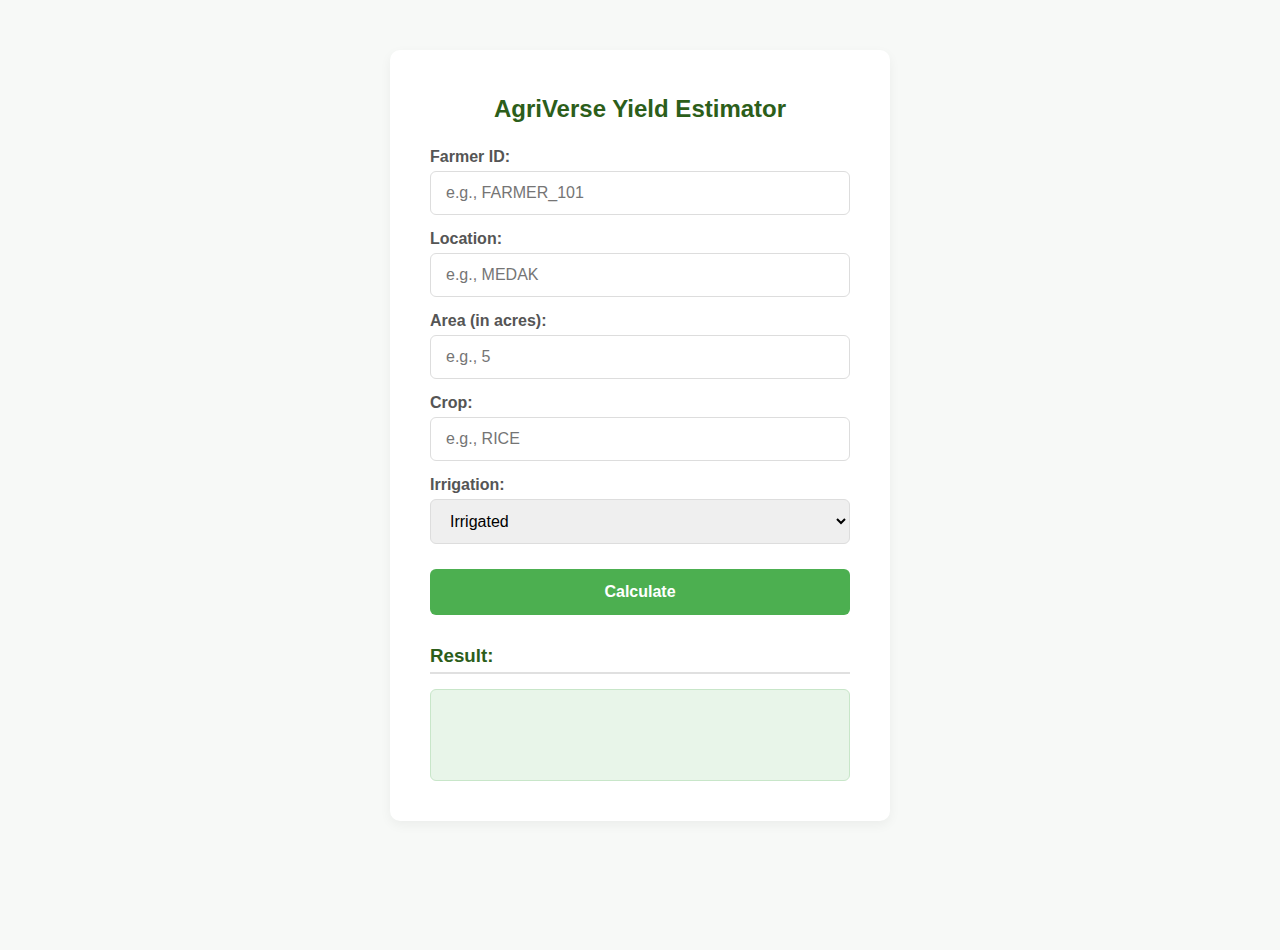
<file: Revenue.html>
<!DOCTYPE html>
<html>
<head>
    <title>Yield Calculator</title>
    
    <style>
        /* --- General Styles --- */
        body {
            font-family: -apple-system, BlinkMacSystemFont, "Segoe UI", Roboto, Helvetica, Arial, sans-serif;
            background-color: #f7f9f7; /* Very light green-grey */
            color: #333;
            display: flex;
            justify-content: center;
            align-items: flex-start;
            padding-top: 50px;
            min-height: 100vh;
            margin: 0;
        }

        .container {
            width: 100%;
            max-width: 500px;
            background-color: #ffffff;
            border-radius: 10px;
            box-shadow: 0 4px 12px rgba(0, 0, 0, 0.05);
            padding: 25px 40px;
            box-sizing: border-box; /* Important for padding */
        }

        h2, h3 {
            color: #2C5E1A; /* Dark, earthy green */
            text-align: center;
            margin-bottom: 25px;
        }

        h3 {
            text-align: left;
            margin-top: 30px;
            margin-bottom: 15px;
            border-bottom: 2px solid #e0e0e0;
            padding-bottom: 5px;
        }

        /* --- Form Styles --- */
        #yield-form {
            display: grid;
            gap: 15px; /* Spacing between form elements */
        }

        #yield-form label {
            font-weight: 600;
            color: #555;
            margin-bottom: -10px; /* Pulls label closer to its select box */
        }

        input[type="text"],
        input[type="number"],
        select {
            width: 100%;
            padding: 12px 15px;
            border: 1px solid #ddd;
            border-radius: 6px;
            box-sizing: border-box; /* Ensures padding doesn't affect width */
            font-size: 16px;
            transition: border-color 0.2s, box-shadow 0.2s;
        }

        /* Focus style for inputs */
        input[type="text"]:focus,
        input[type="number"]:focus,
        select:focus {
            outline: none;
            border-color: #4CAF50; /* Main green color */
            box-shadow: 0 0 0 3px rgba(76, 175, 80, 0.2);
        }

        button[type="submit"] {
            width: 100%;
            padding: 14px;
            background-color: #4CAF50; /* Main green */
            color: white;
            font-size: 16px;
            font-weight: 600;
            border: none;
            border-radius: 6px;
            cursor: pointer;
            transition: background-color 0.2s, transform 0.1s;
            margin-top: 10px;
        }

        button[type="submit"]:hover {
            background-color: #45a049; /* Slightly darker green */
        }

        button[type="submit"]:active {
            transform: scale(0.99); /* Click effect */
        }

        /* --- Result Area --- */
        #result-output {
            background-color: #e8f5e9; /* Light green background */
            border: 1px solid #c8e6c9; /* Soft green border */
            color: #1B5E20; /* Dark green text */
            padding: 20px;
            border-radius: 6px;
            font-size: 15px;
            line-height: 1.6;
            white-space: pre-wrap; /* Respects the newlines from the JS string */
            font-family: "Courier New", Courier, monospace;
            min-height: 50px;
        }
    </style>
    </head>
<body>

    <div class="container">
        <h2>AgriVerse Yield Estimator</h2>
        
       <form id="yield-form">
    <label for="farmer_id">Farmer ID:</label>
    <input type="text" id="farmer_id" placeholder="e.g., FARMER_101">

    <label for="location">Location:</label>
    <input type="text" id="location" placeholder="e.g., MEDAK">

    <label for="area">Area (in acres):</label>
    <input type="number" id="area" placeholder="e.g., 5">

    <label for="crop">Crop:</label>
    <input type="text" id="crop" placeholder="e.g., RICE">

    <label for="irrigation_type">Irrigation:</label>
    <select id="irrigation_type">
        <option value="I">Irrigated</option>
        <option value="R">Rainfed</option>
    </select>
    
    <button type="submit">Calculate</button>
</form>
        
        <h3>Result:</h3>
        <pre id="result-output"></pre>
    </div>
    <script>
        // Listen for the form to be submitted
        document.getElementById("yield-form").addEventListener("submit", function(event) {
            event.preventDefault(); // Stop the form from reloading the page
            
            // 1. Collect data from the form
            const data = {
                farmer_id: document.getElementById("farmer_id").value,
                location: document.getElementById("location").value,
                area: document.getElementById("area").value,
                crop: document.getElementById("crop").value,
                irrigation_type: document.getElementById("irrigation_type").value
            };

            const outputElement = document.getElementById("result-output");
            outputElement.textContent = "Calculating...";

            // 2. Call your Python API
            fetch('http://127.0.0.1:5000/calculate', {
                method: 'POST',
                headers: {
                    'Content-Type': 'application/json'
                },
                body: JSON.stringify(data) // Convert JS object to JSON string
            })
            .then(response => response.json())
            .then(result => {
                // 3. Display the result from the server
                if (result.success) {
                    outputElement.textContent = `
    Base Yield: ${result.baseline_yield} t
    Adjusted Yield: ${result.adjusted_yield} t
    Yield Range:    ${result.yield_range_min} t - ${result.yield_range_max} t
    
    --- Factors Used ---
    Weather:     ${result.factors.weather}
    Irrigation:  ${result.factors.irrigation}
    Input Quality: ${result.factors.ipqual}
    Management:  ${result.factors.management}
    Pest/Disease: ${result.factors.pestcon}
                    `;
                } else {
                    outputElement.textContent = `Error: ${result.error}`;
                }
            })
            .catch(error => {
                console.error('Error:', error);
                outputElement.textContent = "Failed to connect to the server. Is it running?";
            });
        });
    </script>
</body>
</html>
</file>
